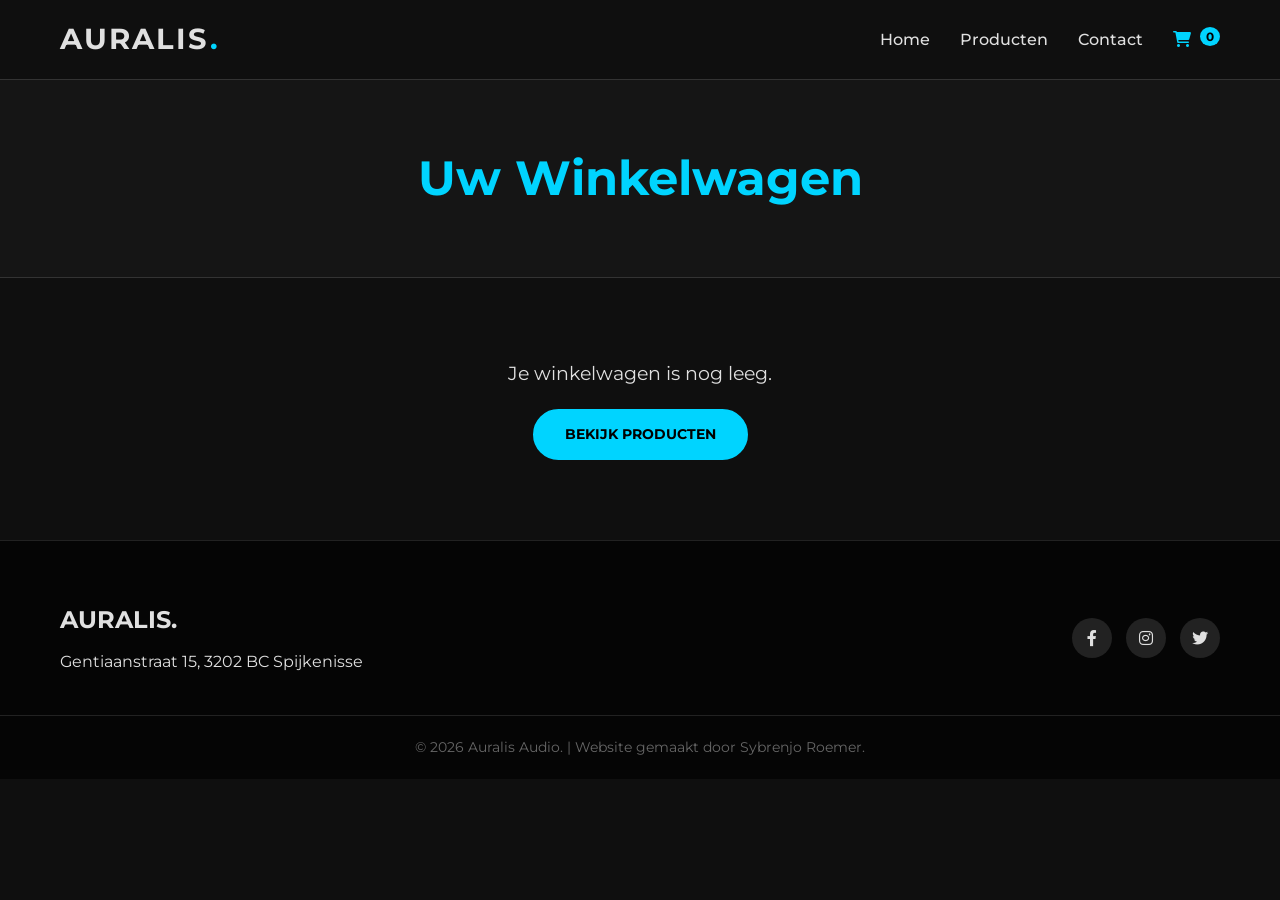
<file: cart.html>
<!DOCTYPE html>
<html lang="nl">
<head>
    <meta charset="UTF-8">
    <meta name="viewport" content="width=device-width, initial-scale=1.0">
    <title>Winkelwagen | Auralis</title>
    <link rel="stylesheet" href="style.css">
    <link rel="icon" type="image/png" href="images/favicon.png">
    <link href="https://fonts.googleapis.com/css2?family=Montserrat:wght@300;500;700&display=swap" rel="stylesheet">
    <link rel="stylesheet" href="https://cdnjs.cloudflare.com/ajax/libs/font-awesome/6.0.0/css/all.min.css">
</head>
<body>

    <nav class="navbar">
        <div class="container nav-container">
            <a href="index.html" class="logo">AURALIS<span>.</span></a>
            <div class="menu-toggle" id="mobile-menu">
                <span class="bar"></span>
                <span class="bar"></span>
                <span class="bar"></span>
            </div>
            <ul class="nav-menu">
                <li><a href="index.html">Home</a></li>
                <li><a href="products.html">Producten</a></li>
                <li><a href="contact.html">Contact</a></li>
                <li><a href="cart.html" class="active cart-link"><i class="fas fa-shopping-cart"></i> <span id="cart-count">0</span></a></li>
            </ul>
        </div>
    </nav>

    <header class="page-header">
        <h1>Uw Winkelwagen</h1>
    </header>

    <section class="cart-section section-padding">
        <div class="container">
            
            <div id="cart-items-container">
                </div>

            <div class="cart-summary" id="cart-summary" style="display: none;">
                <h3>Overzicht</h3>
                <div class="summary-row">
                    <span>Subtotaal</span>
                    <span id="subtotal-price">€ 0.00</span>
                </div>
                <div class="summary-row">
                    <span>Verzendkosten</span>
                    <span>Gratis</span>
                </div>
                <hr>
                <div class="summary-row total">
                    <span>Totaal</span>
                    <span id="total-price">€ 0.00</span>
                </div>
                <button class="btn btn-primary btn-block" onclick="checkout()">Afrekenen</button>
            </div>

            <div id="empty-cart-msg" style="display: none; text-align: center;">
                <p style="font-size: 1.2rem; margin-bottom: 20px;">Je winkelwagen is nog leeg.</p>
                <a href="products.html" class="btn btn-primary">Bekijk Producten</a>
            </div>

        </div>
    </section>

    <footer>
        <div class="container footer-content">
            <div class="footer-brand">
                <h3>AURALIS.</h3>
                <p>Gentiaanstraat 15, 3202 BC Spijkenisse</p>
            </div>
            <div class="footer-socials">
                <a href="https://www.facebook.com/sybrenjo.roemer" target="_blank"><i class="fab fa-facebook-f"></i></a>
                <a href="#"><i class="fab fa-instagram"></i></a>
                <a href="#"><i class="fab fa-twitter"></i></a>
            </div>
        </div>
        <div class="footer-bottom">
            <p>&copy; 2026 Auralis Audio. | Website gemaakt door Sybrenjo Roemer.</p>
        </div>
    </footer>

    <script src="script.js"></script>
</body>
</html>
</file>
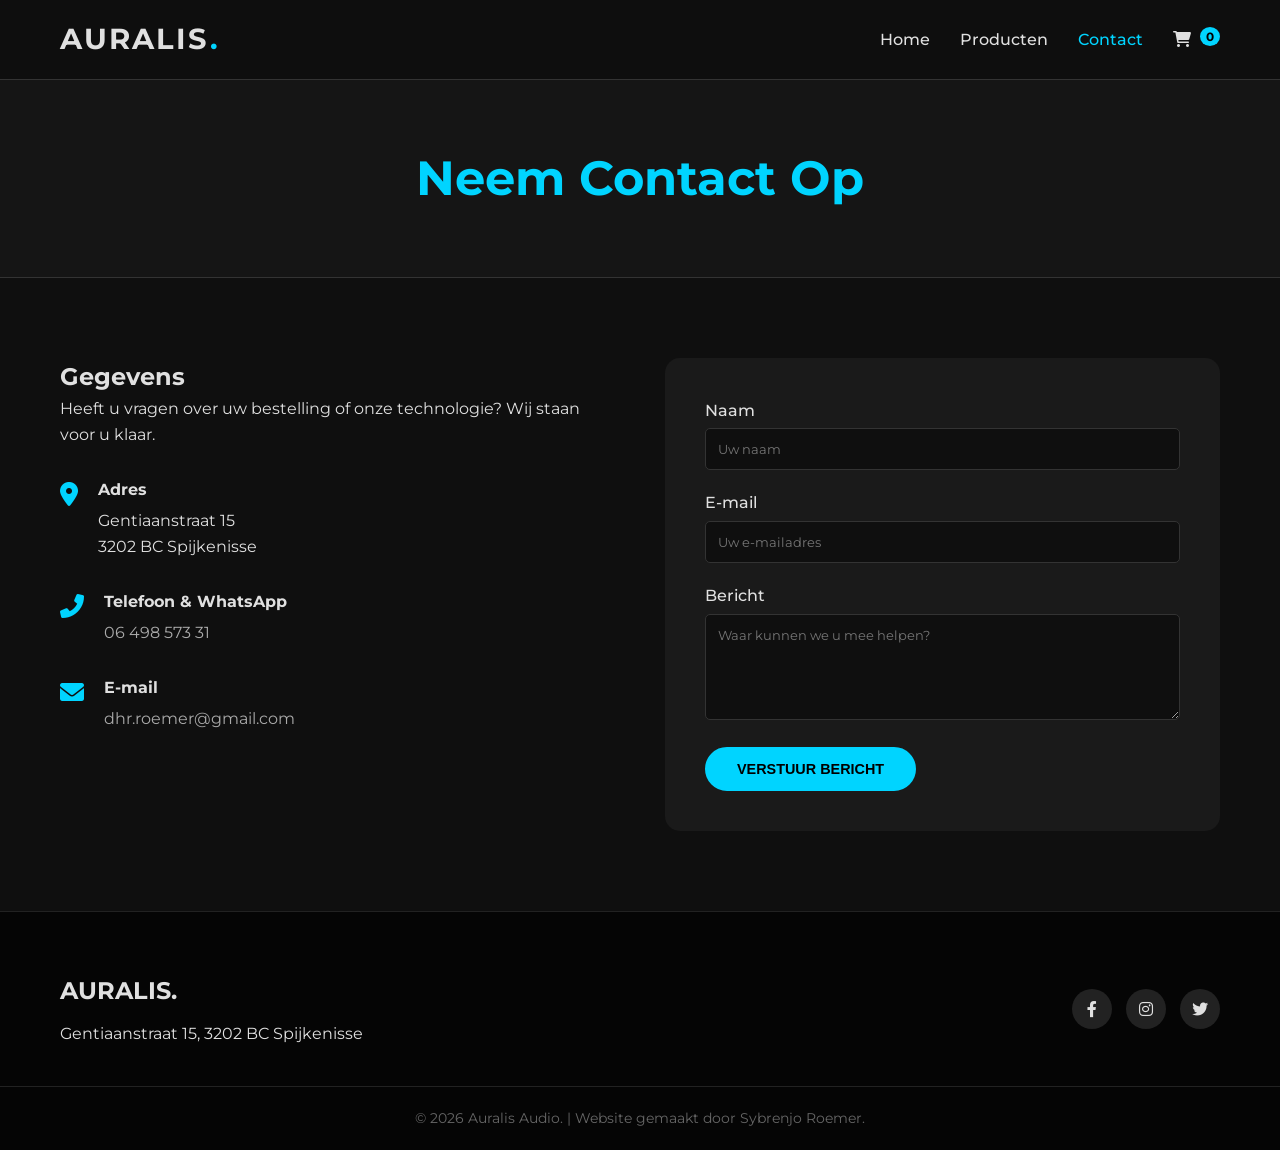
<file: contact.html>
<!DOCTYPE html>
<html lang="nl">
<head>
    <meta charset="UTF-8">
    <meta name="viewport" content="width=device-width, initial-scale=1.0">
    <title>Contact | Auralis</title>
    <link rel="stylesheet" href="style.css">
    <link rel="icon" type="image/png" href="images/favicon.png">
    <link href="https://fonts.googleapis.com/css2?family=Montserrat:wght@300;500;700&display=swap" rel="stylesheet">
    <link rel="stylesheet" href="https://cdnjs.cloudflare.com/ajax/libs/font-awesome/6.0.0/css/all.min.css">
</head>
<body>

    <nav class="navbar">
        <div class="container nav-container">
            <a href="index.html" class="logo">AURALIS<span>.</span></a>
            <div class="menu-toggle" id="mobile-menu">
                <span class="bar"></span>
                <span class="bar"></span>
                <span class="bar"></span>
            </div>
            <ul class="nav-menu">
                <li><a href="index.html">Home</a></li>
                <li><a href="products.html">Producten</a></li>
                <li><a href="contact.html" class="active">Contact</a></li>
                <li><a href="cart.html" class="cart-link"><i class="fas fa-shopping-cart"></i> <span id="cart-count">0</span></a></li>
            </ul>
        </div>
    </nav>

    <header class="page-header">
        <h1>Neem Contact Op</h1>
    </header>

    <section class="contact-section section-padding">
        <div class="container contact-wrapper">
            
            <div class="contact-info">
                <h2>Gegevens</h2>
                <p>Heeft u vragen over uw bestelling of onze technologie? Wij staan voor u klaar.</p>
                
                <div class="info-item">
                    <i class="fas fa-map-marker-alt"></i>
                    <div>
                        <h4>Adres</h4>
                        <p>Gentiaanstraat 15<br>3202 BC Spijkenisse</p>
                    </div>
                </div>
                
                <div class="info-item">
                    <i class="fas fa-phone-alt"></i>
                    <div>
                        <h4>Telefoon & WhatsApp</h4>
                        <p><a href="tel:0649857331">06 498 573 31</a></p>
                    </div>
                </div>

                <div class="info-item">
                    <i class="fas fa-envelope"></i>
                    <div>
                        <h4>E-mail</h4>
                        <p><a href="mailto:dhr.roemer@gmail.com">dhr.roemer@gmail.com</a></p>
                    </div>
                </div>
            </div>

            <div class="contact-form">
                <form id="contactForm">
                    <div class="form-group">
                        <label for="name">Naam</label>
                        <input type="text" id="name" placeholder="Uw naam" required>
                    </div>
                    <div class="form-group">
                        <label for="email">E-mail</label>
                        <input type="email" id="email" placeholder="Uw e-mailadres" required>
                    </div>
                    <div class="form-group">
                        <label for="message">Bericht</label>
                        <textarea id="message" rows="5" placeholder="Waar kunnen we u mee helpen?" required></textarea>
                    </div>
                    <button type="submit" class="btn btn-primary">Verstuur Bericht</button>
                </form>
            </div>

        </div>
    </section>

    <footer>
        <div class="container footer-content">
            <div class="footer-brand">
                <h3>AURALIS.</h3>
                <p>Gentiaanstraat 15, 3202 BC Spijkenisse</p>
            </div>
            <div class="footer-socials">
                <a href="https://www.facebook.com/sybrenjo.roemer" target="_blank"><i class="fab fa-facebook-f"></i></a>
                <a href="#"><i class="fab fa-instagram"></i></a>
                <a href="#"><i class="fab fa-twitter"></i></a>
            </div>
        </div>
        <div class="footer-bottom">
            <p>&copy; 2026 Auralis Audio. | Website gemaakt door Sybrenjo Roemer.</p>
        </div>
    </footer>

    <script src="script.js"></script>
</body>
</html>
</file>
<file: style.css>
/* --- RESET & VARIABLES --- */
:root {
    --bg-color: #0f0f0f;
    --card-bg: #1a1a1a;
    --text-color: #e0e0e0;
    --accent-color: #00d4ff; /* Electric Blue */
    --accent-hover: #00a3cc;
    --nav-height: 80px;
    --transition: all 0.3s ease;
    --font-main: 'Montserrat', sans-serif;
}

* {
    margin: 0;
    padding: 0;
    box-sizing: border-box;
}

body {
    font-family: var(--font-main);
    background-color: var(--bg-color);
    color: var(--text-color);
    line-height: 1.6;
    overflow-x: hidden;
}

a {
    text-decoration: none;
    color: inherit;
}

ul {
    list-style: none;
}

img {
    max-width: 100%;
    display: block;
}

.container {
    max-width: 1200px;
    margin: 0 auto;
    padding: 0 20px;
}

/* --- BUTTONS --- */
.btn {
    display: inline-block;
    padding: 12px 30px;
    border-radius: 50px;
    font-weight: 700;
    text-transform: uppercase;
    font-size: 0.9rem;
    transition: var(--transition);
    cursor: pointer;
    border: none;
}

.btn-primary {
    background-color: var(--accent-color);
    color: #000;
    border: 2px solid var(--accent-color);
}

.btn-primary:hover {
    background-color: transparent;
    color: var(--accent-color);
}

.btn-secondary {
    border: 2px solid #fff;
    color: #fff;
    margin-left: 10px;
    background: transparent;
}

.btn-secondary:hover {
    background-color: #fff;
    color: #000;
}

.btn-block {
    display: block;
    width: 100%;
    text-align: center;
}

.btn-danger {
    background-color: #ff4444;
    color: #fff;
    padding: 5px 10px;
    font-size: 0.8rem;
    border-radius: 5px;
}

/* --- NAVBAR --- */
.navbar {
    background: rgba(15, 15, 15, 0.95);
    height: var(--nav-height);
    display: flex;
    align-items: center;
    position: sticky;
    top: 0;
    z-index: 1000;
    border-bottom: 1px solid #333;
}

.nav-container {
    display: flex;
    justify-content: space-between;
    align-items: center;
    width: 100%;
}

.logo {
    font-size: 1.8rem;
    font-weight: 700;
    letter-spacing: 2px;
}

.logo span {
    color: var(--accent-color);
}

.nav-menu {
    display: flex;
    align-items: center;
    gap: 30px;
}

.nav-menu a {
    font-weight: 500;
    font-size: 1rem;
    transition: var(--transition);
}

.nav-menu a:hover, .nav-menu a.active {
    color: var(--accent-color);
}

/* Cart icon specific */
.cart-link {
    position: relative;
}

#cart-count {
    background-color: var(--accent-color);
    color: #000;
    font-size: 0.75rem;
    font-weight: bold;
    padding: 2px 6px;
    border-radius: 50%;
    vertical-align: top;
    margin-left: 5px;
}

.menu-toggle {
    display: none;
    cursor: pointer;
}

.bar {
    display: block;
    width: 25px;
    height: 3px;
    margin: 5px auto;
    transition: var(--transition);
    background-color: #fff;
}

/* --- HERO SECTION --- */
.hero {
    min-height: calc(100vh - var(--nav-height));
    display: flex;
    align-items: center;
    background: radial-gradient(circle at top right, #1a1a1a, var(--bg-color));
}

.hero-content {
    display: grid;
    grid-template-columns: 1fr 1fr;
    align-items: center;
    gap: 50px;
}

.hero-text h1 {
    font-size: 4rem;
    line-height: 1.1;
    margin-bottom: 20px;
}

.hero-text .accent {
    color: var(--accent-color);
    text-shadow: 0 0 20px rgba(0, 212, 255, 0.3);
}

.hero-text p {
    font-size: 1.2rem;
    margin-bottom: 30px;
    color: #aaa;
}

.hero-image img {
    animation: float 6s ease-in-out infinite;
}

@keyframes float {
    0% { transform: translateY(0px); }
    50% { transform: translateY(-20px); }
    100% { transform: translateY(0px); }
}

/* --- FEATURES --- */
.section-padding {
    padding: 80px 0;
}

.section-title {
    text-align: center;
    font-size: 2.5rem;
    margin-bottom: 60px;
}

.feature-grid {
    display: grid;
    grid-template-columns: repeat(auto-fit, minmax(300px, 1fr));
    gap: 30px;
}

.feature-card {
    background: var(--card-bg);
    padding: 40px;
    border-radius: 15px;
    text-align: center;
    transition: var(--transition);
    border: 1px solid transparent;
}

.feature-card:hover {
    border-color: var(--accent-color);
    transform: translateY(-10px);
}

.feature-card i {
    font-size: 3rem;
    color: var(--accent-color);
    margin-bottom: 20px;
}

.feature-card h3 {
    margin-bottom: 15px;
    font-size: 1.5rem;
}

/* --- LIFESTYLE PARALLAX --- */
.lifestyle {
    background-image: linear-gradient(rgba(0,0,0,0.6), rgba(0,0,0,0.6)), url('images/lifestyle.jpg');
    background-attachment: fixed;
    background-position: center;
    background-size: cover;
    height: 400px;
    display: flex;
    align-items: center;
    justify-content: center;
    text-align: center;
}

.lifestyle h2 {
    font-size: 3rem;
    margin-bottom: 10px;
}

/* --- PRODUCTS PAGE --- */
.page-header {
    background: #151515;
    padding: 60px 0;
    text-align: center;
    border-bottom: 1px solid #333;
}

.page-header h1 {
    font-size: 3rem;
    color: var(--accent-color);
}

.product-row {
    display: flex;
    align-items: center;
    gap: 50px;
    margin-bottom: 100px;
}

.product-row.reverse {
    flex-direction: row-reverse;
}

.product-img {
    flex: 1;
}

.product-img img {
    border-radius: 20px;
    box-shadow: 0 10px 30px rgba(0,0,0,0.5);
}

.product-info {
    flex: 1;
}

.product-info h3 {
    font-size: 2.2rem;
    margin-bottom: 10px;
}

.product-info .price {
    font-size: 1.5rem;
    color: var(--accent-color);
    margin-bottom: 20px;
    font-weight: 700;
}

.specs {
    margin: 20px 0 30px;
}

.specs li {
    margin-bottom: 10px;
    color: #ccc;
}

.specs i {
    color: var(--accent-color);
    margin-right: 10px;
}

/* --- CART PAGE STYLES --- */
.cart-item {
    display: flex;
    align-items: center;
    background: var(--card-bg);
    padding: 20px;
    border-radius: 10px;
    margin-bottom: 20px;
    gap: 20px;
}

.cart-item img {
    width: 80px;
    height: 80px;
    object-fit: cover;
    border-radius: 10px;
}

.cart-details {
    flex: 1;
}

.cart-details h4 {
    font-size: 1.2rem;
    margin-bottom: 5px;
}

.cart-details p {
    color: var(--accent-color);
    font-weight: bold;
}

.cart-summary {
    background: var(--card-bg);
    padding: 30px;
    border-radius: 15px;
    max-width: 400px;
    margin: 40px auto 0 auto;
}

.cart-summary h3 {
    margin-bottom: 20px;
    border-bottom: 1px solid #333;
    padding-bottom: 10px;
}

.summary-row {
    display: flex;
    justify-content: space-between;
    margin-bottom: 15px;
}

.summary-row.total {
    font-size: 1.5rem;
    font-weight: 700;
    color: var(--accent-color);
    margin-top: 10px;
}

/* --- CONTACT PAGE --- */
.contact-wrapper {
    display: grid;
    grid-template-columns: 1fr 1fr;
    gap: 50px;
}

.contact-info .info-item {
    display: flex;
    align-items: flex-start;
    margin-bottom: 30px;
    margin-top: 30px;
}

.contact-info i {
    font-size: 1.5rem;
    color: var(--accent-color);
    margin-right: 20px;
    margin-top: 5px;
}

.contact-info h4 {
    margin-bottom: 5px;
}

.contact-info a {
    color: #aaa;
    transition: var(--transition);
}

.contact-info a:hover {
    color: var(--accent-color);
}

.contact-form form {
    background: var(--card-bg);
    padding: 40px;
    border-radius: 15px;
}

.form-group {
    margin-bottom: 20px;
}

.form-group label {
    display: block;
    margin-bottom: 5px;
    font-weight: 500;
}

.form-group input,
.form-group textarea {
    width: 100%;
    padding: 12px;
    background: #0f0f0f;
    border: 1px solid #333;
    color: #fff;
    border-radius: 5px;
    font-family: inherit;
}

.form-group input:focus,
.form-group textarea:focus {
    outline: none;
    border-color: var(--accent-color);
}

/* --- FOOTER --- */
footer {
    background: #050505;
    padding: 60px 0 20px;
    border-top: 1px solid #222;
}

.footer-content {
    display: flex;
    justify-content: space-between;
    align-items: center;
    margin-bottom: 40px;
}

.footer-brand h3 {
    font-size: 1.5rem;
    margin-bottom: 10px;
}

.footer-socials a {
    display: inline-flex;
    justify-content: center;
    align-items: center;
    width: 40px;
    height: 40px;
    background: #222;
    border-radius: 50%;
    margin-left: 10px;
    transition: var(--transition);
}

.footer-socials a:hover {
    background: var(--accent-color);
    color: #000;
}

.footer-bottom {
    text-align: center;
    padding-top: 20px;
    border-top: 1px solid #222;
    font-size: 0.9rem;
    color: #666;
}

/* --- RESPONSIVE / MOBILE --- */
@media (max-width: 768px) {
    .menu-toggle {
        display: block;
        z-index: 1001;
    }

    .menu-toggle.is-active .bar:nth-child(2) {
        opacity: 0;
    }

    .menu-toggle.is-active .bar:nth-child(1) {
        transform: translateY(8px) rotate(45deg);
    }

    .menu-toggle.is-active .bar:nth-child(3) {
        transform: translateY(-8px) rotate(-45deg);
    }

    .nav-menu {
        position: fixed;
        left: -100%;
        top: 0;
        gap: 0;
        flex-direction: column;
        background-color: #0f0f0f;
        width: 100%;
        height: 100vh;
        justify-content: center;
        align-items: center;
        transition: 0.3s;
        z-index: 999;
    }

    .nav-menu.active {
        left: 0;
    }

    .nav-menu li {
        margin: 20px 0;
    }

    .nav-menu a {
        font-size: 1.5rem;
    }

    .hero-content, .contact-wrapper {
        grid-template-columns: 1fr;
        text-align: center;
    }

    .hero-text h1 {
        font-size: 2.8rem;
    }

    .hero-image {
        order: -1; /* Image first on mobile */
    }

    .product-row {
        flex-direction: column;
        text-align: center;
        margin-bottom: 60px;
    }
    
    .product-row.reverse {
        flex-direction: column;
    }

    .footer-content {
        flex-direction: column;
        gap: 20px;
        text-align: center;
    }

    .cart-item {
        flex-direction: column;
        text-align: center;
    }
}
</file>
